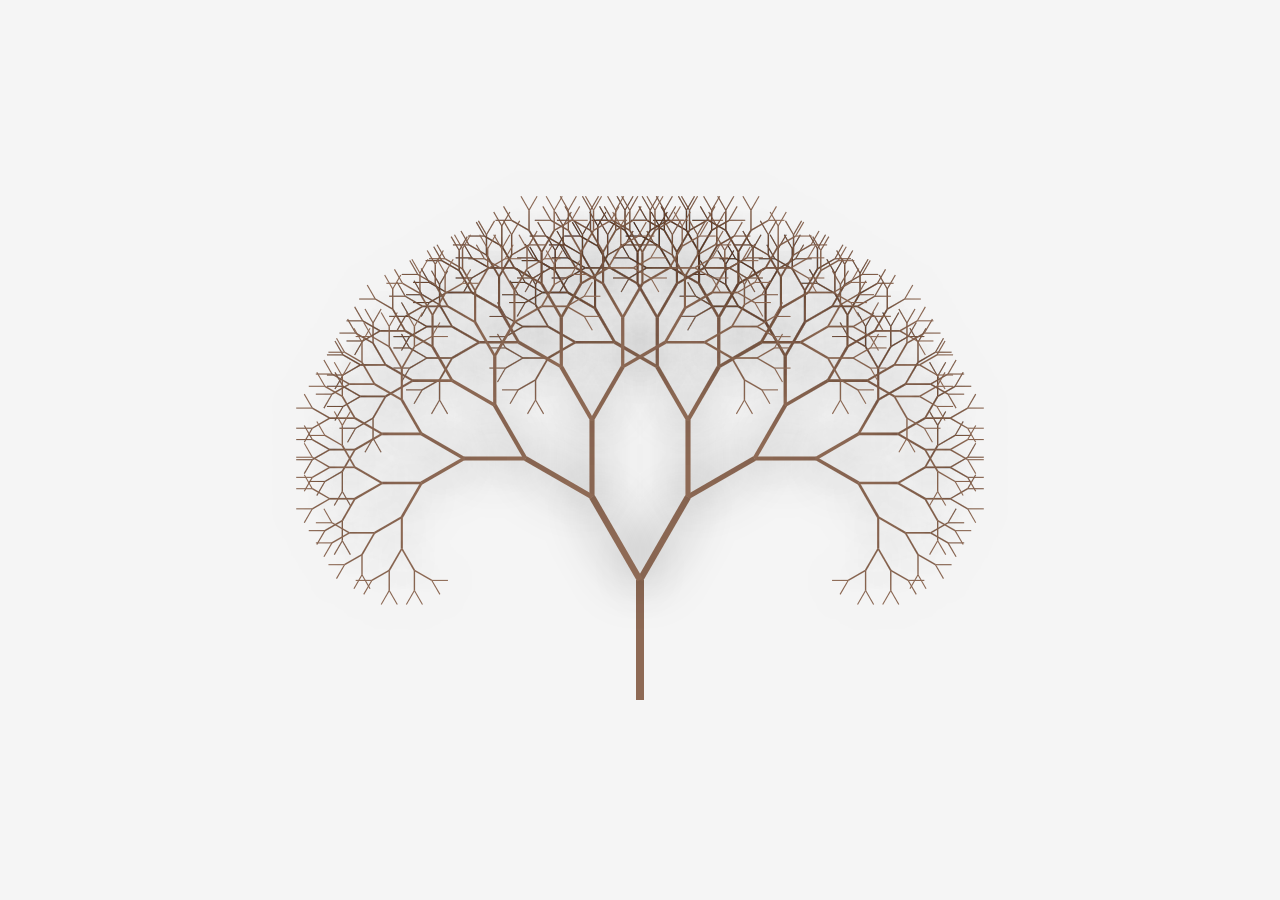
<file: fractal-tree/index.html>
<!doctype html>
<html lang="en">
  <head>
    <meta charset="UTF-8"/>
    <title>Fractal Tree</title>
    <link href="style.css" rel="stylesheet"/>
  </head>
  <body>
    <canvas id="myCanvas" width="900" height="600"></canvas>
    <script src="app.js"></script>
  </body>
</html>
</file>
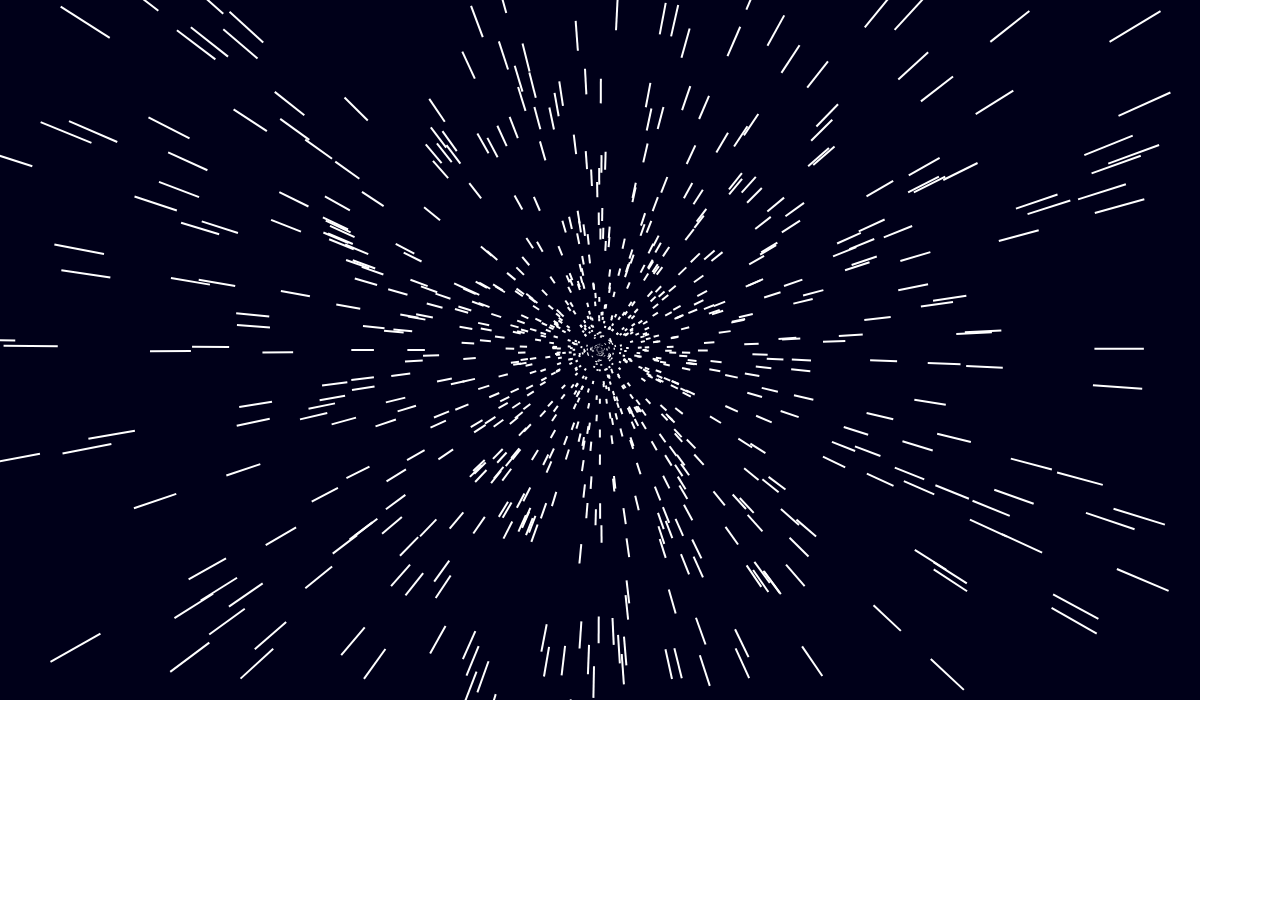
<file: starfield-animation/index.html>
<!doctype html>
<html lang="en">
  <head>
    <meta charset="UTF-8"/>
    <title>Starfield Animation</title>
    <link href="style.css" rel="stylesheet"/>
  </head>
  <body>
    <canvas id="myCanvas" width="1200" height="700"></canvas>
    <script src="app.js"></script>
  </body>
</html>
</file>
<file: fractal-tree/style.css>
* {
  margin: 0;
  padding: 0;
  box-sizing: border-box;
}

body {
  width: 100%;
  height: 100vh;
  display: grid;
  place-items: center;
  background: whitesmoke;
}

#myCanvas {
  background: whitesmoke;
}
</file>
<file: starfield-animation/style.css>
* {
  padding: 0;
  margin: 0;
  box-sizing: border-box;
}

body {
  overflow: hidden;
  height: 100vh;
  width: 100%;
}

#myCanvas {
  background: rgb(0,0,25);
}
</file>
